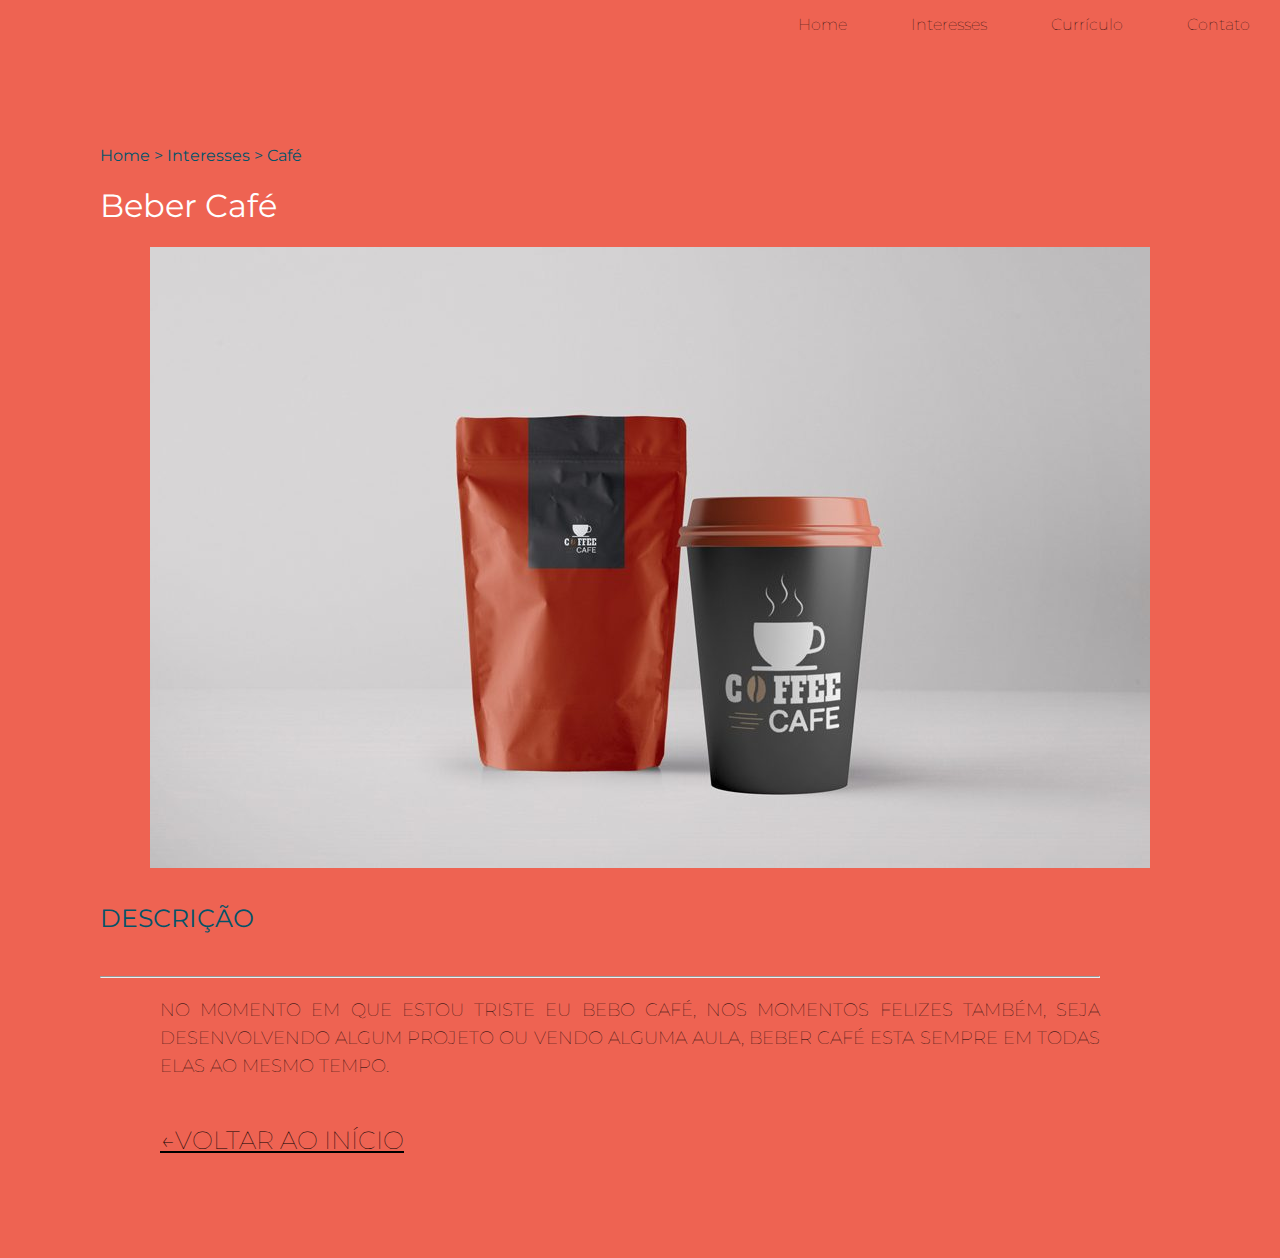
<file: Hobbie-beber-café.html>
<!DOCTYPE html>

<html>

	<head>
		<title>Hobbie Beber Café</title>

		<meta charset="utf-8">
		<link rel="stylesheet" href="style.css">

	</head>

	<link href="https://fonts.googleapis.com/css2?family=Gideon+Roman&family=Montserrat&display=swap" rel="stylesheet">


	<body>

	<div class="navigation">
				<ul>
					<li><a href="index.html">Home</a></li>
					<li class="diferente"><a href="portfolio.html">Interesses</a></li>
					<li><a href="curriculo.html">Currículo</a></li>
					<li><a href="contato.html">Contato</a></li>
				</ul>
			</div>

			<div class="main">
				
				

				
				<ul class="caminho">
					<li>Home</li>
					<li>></li>
					<li>Interesses</li>
					<li>></li>
					<li>Café</li>

				</ul>

				<h1>Beber Café</h1>

				<img class="foto-trabalhos" src="img/embalagem-cafe.jpg">

					<h2>Descrição<h2>
						<hr>
						<p class="text-coffe">   No momento em que estou triste eu bebo café, nos momentos felizes também, seja desenvolvendo algum projeto ou vendo alguma aula, beber café esta sempre em todas elas ao mesmo tempo.<p>
				

				<br>
				<a class="back-link" href="index.html">&larr;Voltar ao início<a>
			</div>	

			

	</body>

</html>
</file>
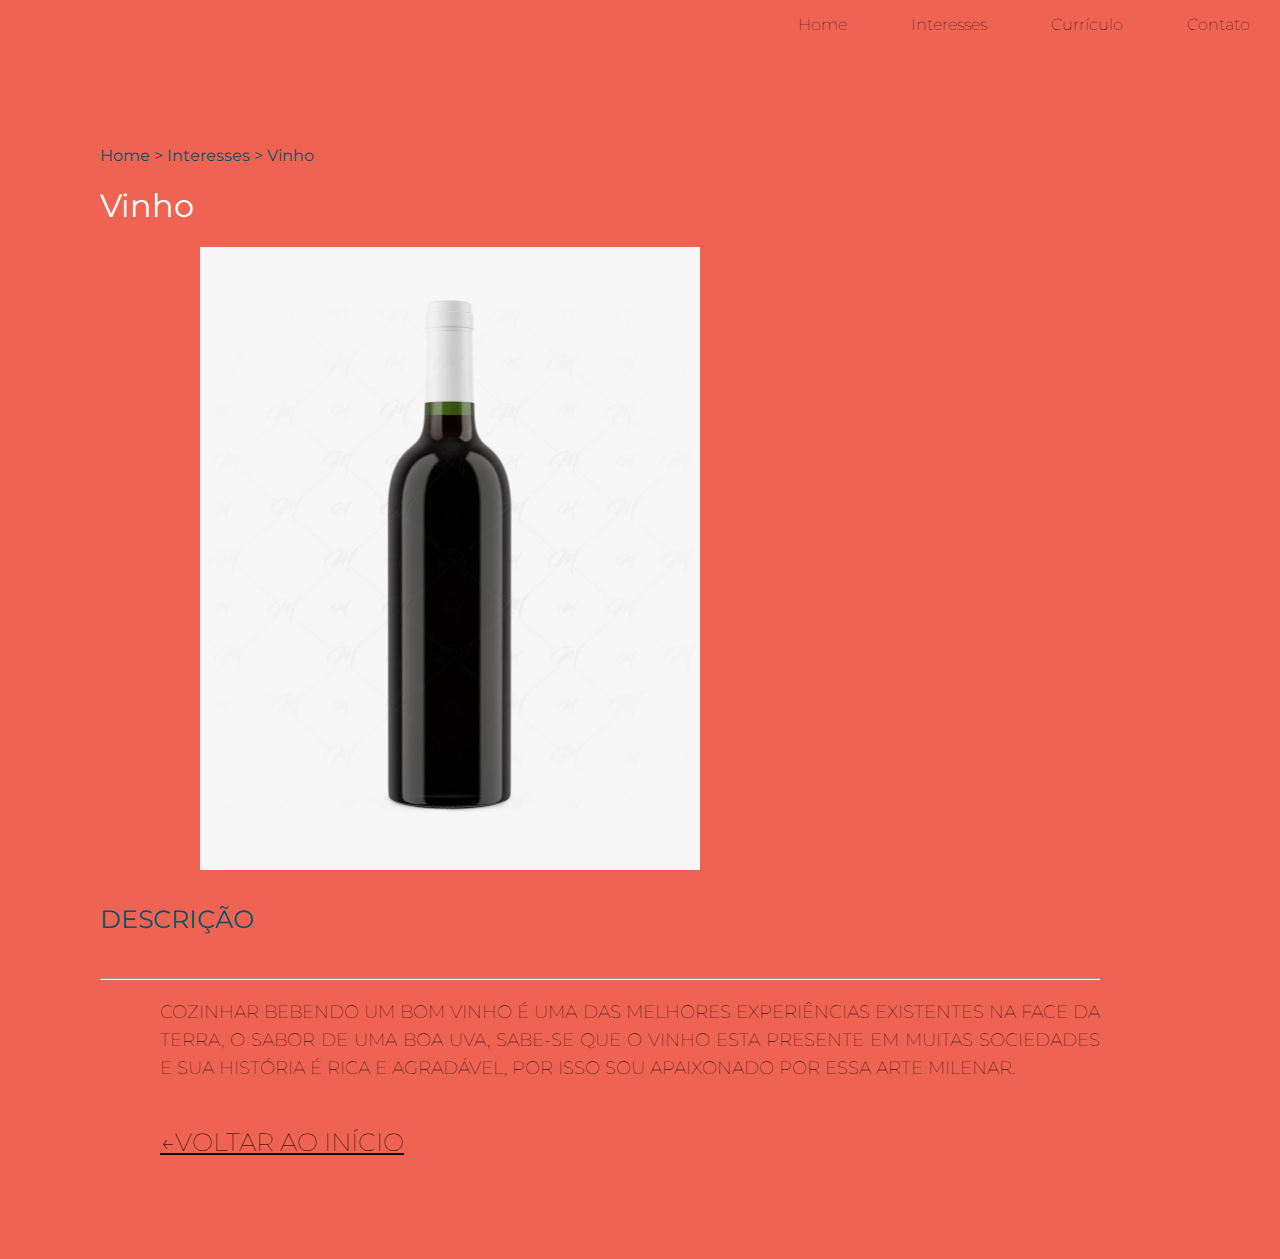
<file: Paixão-por-vinho.html>
<!DOCTYPE html>

<html>

	<head>
		<title>Paixão Por Vinho</title>

		<meta charset="utf-8">
		<link rel="stylesheet" href="style.css">

	</head>

	<link href="https://fonts.googleapis.com/css2?family=Gideon+Roman&family=Montserrat&display=swap" rel="stylesheet">


	<body>

		<div class="navigation">
				<ul>
					<li><a href="index.html">Home</a></li>
					<li class="diferente"><a href="portfolio.html">Interesses</a></li>
					<li><a href="curriculo.html">Currículo</a></li>
					<li><a href="contato.html">Contato</a></li>
				</ul>
			</div>
			<div class="main">
				
				

				
				<ul class="caminho">
					<li>Home</li>
					<li>></li>
					<li>Interesses</li>
					<li>></li>
					<li>Vinho</li>

				</ul>

				<h1>Vinho</h1>

				<img class="foto-vine" src="img/vineembalagem.jpg">

					<h2>Descrição<h2>
						<hr>
						<p class="text-coffe">   Cozinhar bebendo um bom vinho é uma das melhores experiências existentes na face da terra, o sabor de uma boa uva, sabe-se que o vinho esta presente em muitas sociedades e sua história é rica e agradável, por isso sou apaixonado por essa arte milenar.<p>
				

				<br>
				<a class="back-link" href="index.html">&larr;Voltar ao início<a>

			</div>	

			

	</body>

</html>
</file>
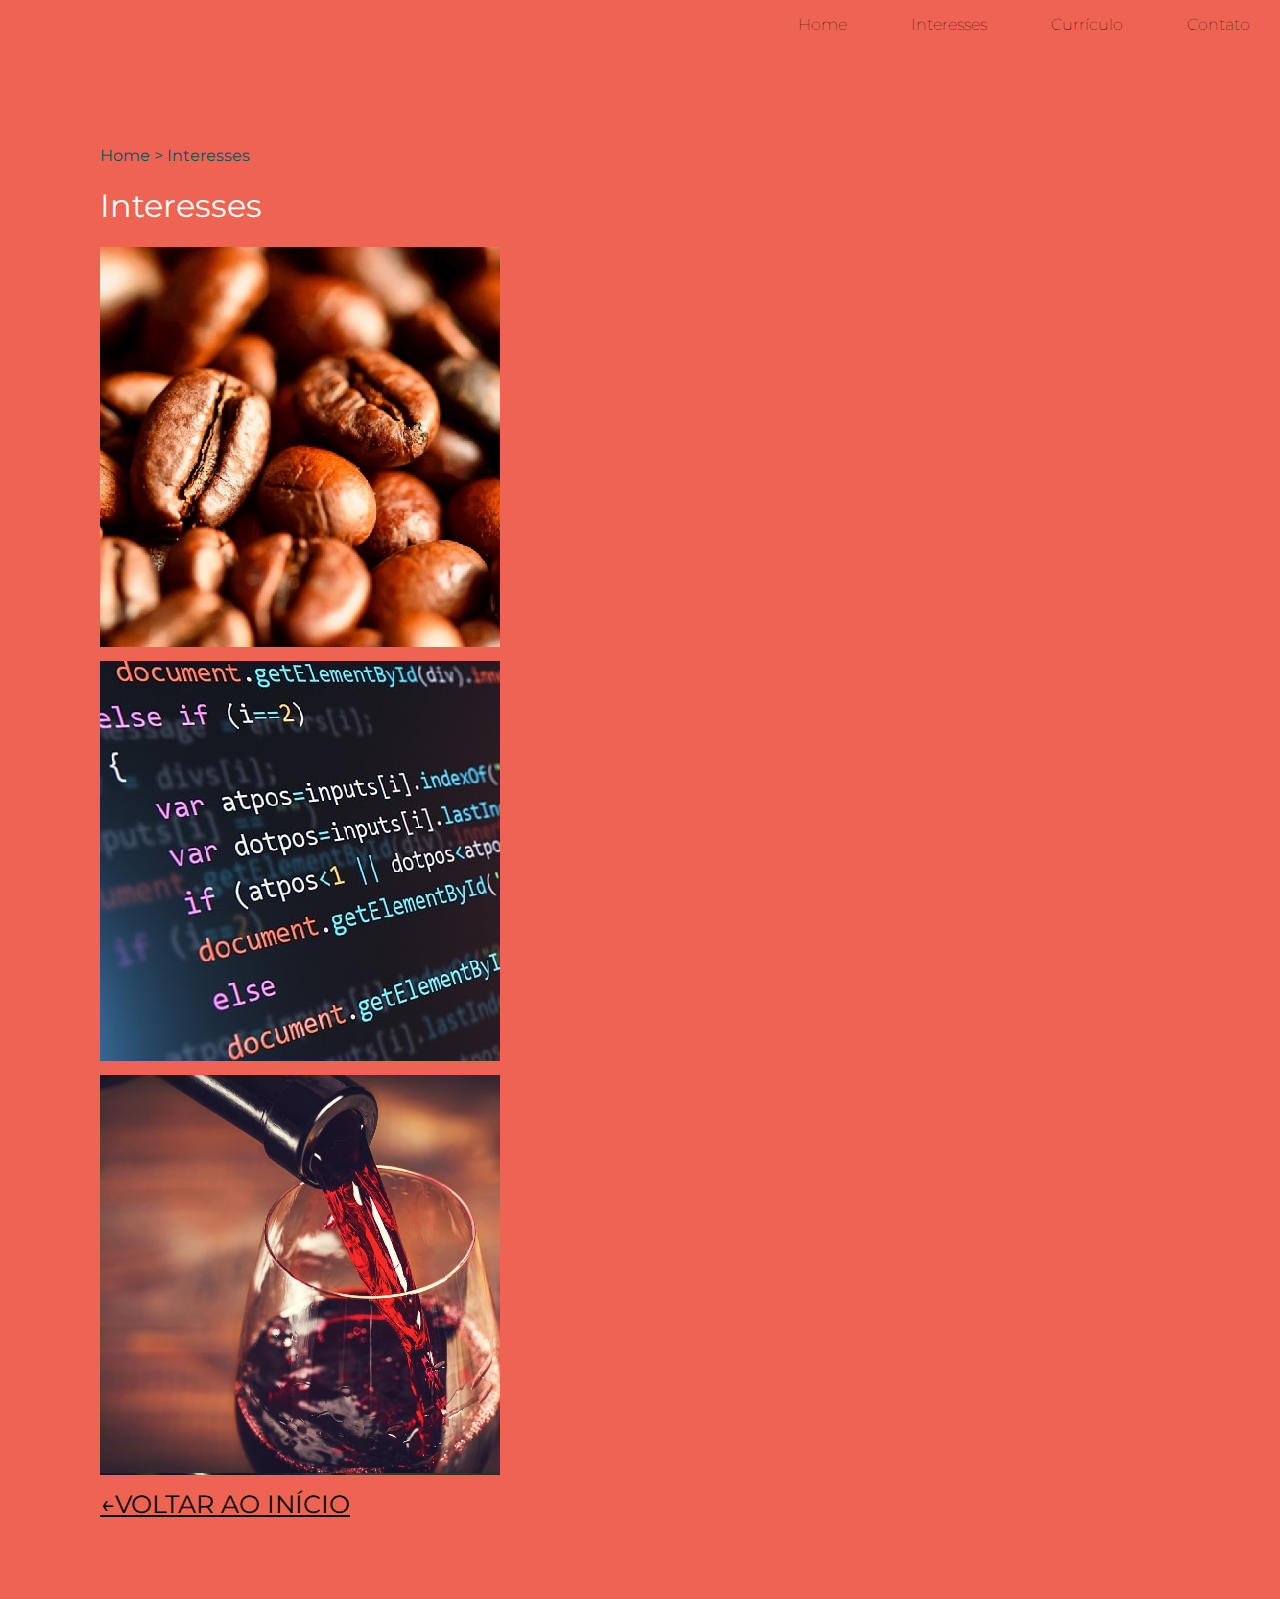
<file: portfolio.html>
<!DOCTYPE html>

<html>

	<head>
		<title>Interesses - José Eduardo Izidoro Júnior</title>

		<meta charset="utf-8">
		<link rel="stylesheet" href="style.css">

	</head>

	<link href="https://fonts.googleapis.com/css2?family=Gideon+Roman&family=Montserrat&display=swap" rel="stylesheet">


	<body>

		<div class="navigation">
				<ul>
					<li><a href="index.html">Home</a></li>
					<li class="diferente"><a href="portfolio.html">Interesses</a></li>
					<li><a href="curriculo.html">Currículo</a></li>
					<li><a href="contato.html">Contato</a></li>
				</ul>
			</div>

			<div class="main">
				
				

				
				<ul class="caminho">
					<li>Home</li>
					<li>></li>
					<li>Interesses</li>
				</ul>

				<h1>Interesses</h1>



				<a href="Hobbie-beber-café.html">

				<div class="cafe">
					<div class ="blackbox">
						<div class="blackbox-text">
							<h1>Café<h1>
							<h2>Sou apaixonado por café<h2>
							</div>
					</div>

				</div>
				</a>


				


				<a href="webdesigne-psp.html">
				<div class="programacao">
					<div class ="blackbox">
						<div class="blackbox-text">
						<h1>Programador<h1>
						<h2>Desenvolvimento web<h2>
						</div>
					</div>
				</div>
				</a>


				<a href="Paixão-por-vinho.html">
				<div class="vinho">
					<div class ="blackbox">
						<div class="blackbox-text">
						<h1>Vinho<h1>
							<h2>Apresciador dessa arte<h2>
							</div>
					</div>

				</div>
				</a>

				<br>
				<a class="back-link" href="index.html">&larr;Voltar ao início<a>

			</div>	

			

	</body>

</html>
</file>
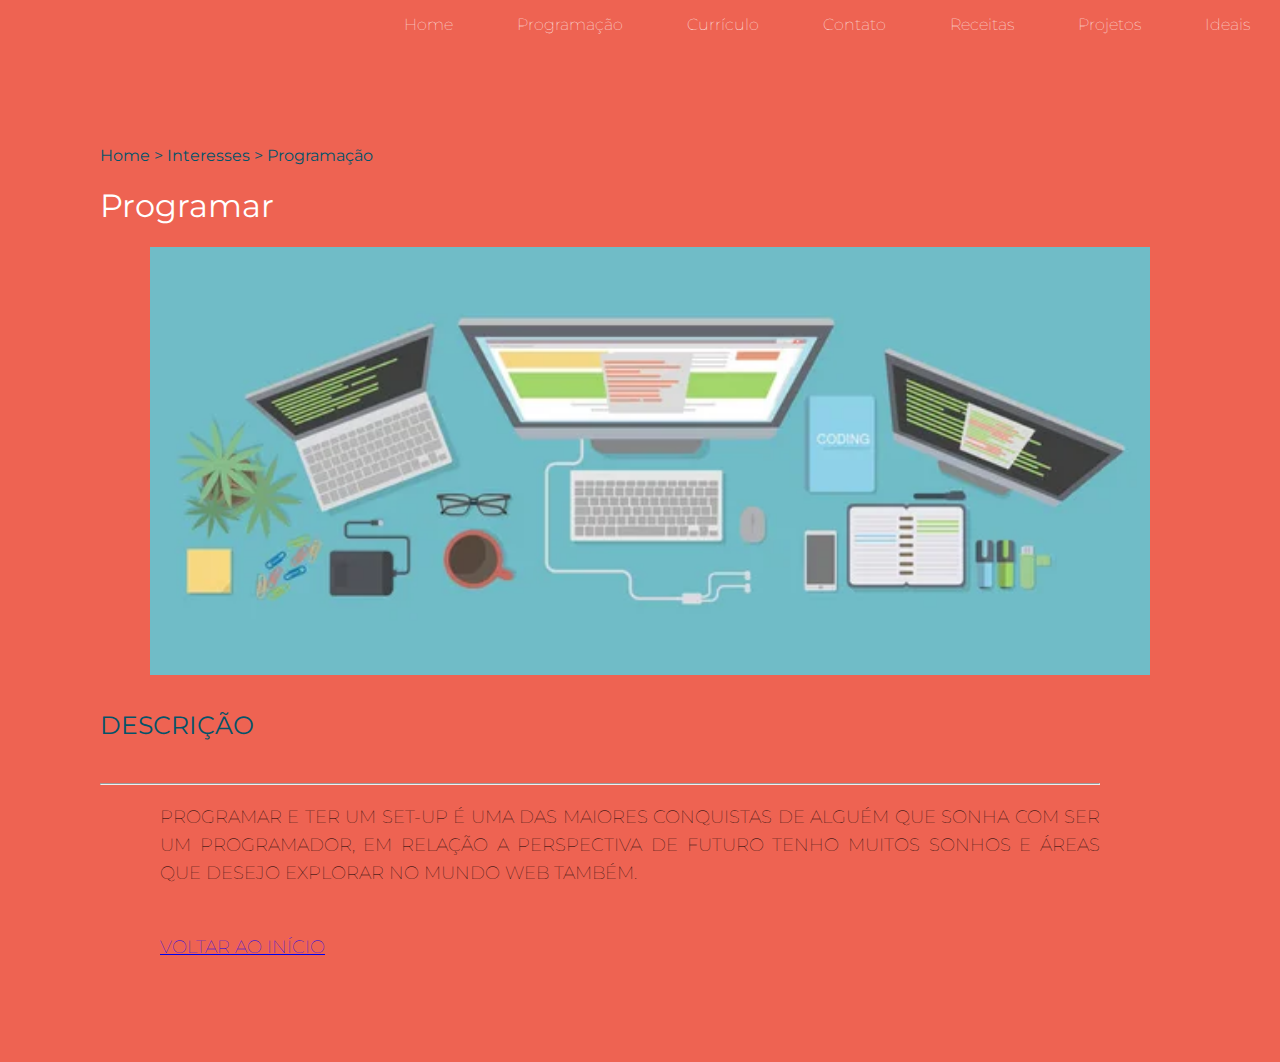
<file: Programação-zé.html>
<!DOCTYPE html>

<html>

	<head>
		<title>Programação</title>

		<meta charset="utf-8">
		<link rel="stylesheet" href="style.css">

	</head>

	<link href="https://fonts.googleapis.com/css2?family=Gideon+Roman&family=Montserrat&display=swap" rel="stylesheet">


	<body>

		<div class="navigation">
			<ul>
					<li>Home</li>
					<li class="diferente">Programação</li>
					<li>Currículo</li>
					<li>Contato</li>
					<li>Receitas</li>
					<li>Projetos</li>
					<li>Ideais</li>
				</ul>
			</div>

			<div class="main">
				
				

				
				<ul class="caminho">
					<li>Home</li>
					<li>></li>
					<li>Interesses</li>
					<li>></li>
					<li>Programação</li>

				</ul>

				<h1>Programar</h1>

				<img class="foto-trabalhos" src="img/web-developer.jpg">

					<h2>Descrição<h2>
						<hr>
						<p class="text-coffe">   Programar e ter um set-up é uma das maiores conquistas de alguém que sonha com ser um programador, em relação a perspectiva de futuro tenho muitos sonhos e áreas que desejo explorar no mundo web também.<p>
				

				<br>
				<a href="#">Voltar ao início<a>

			</div>	

			

	</body>

</html>
</file>
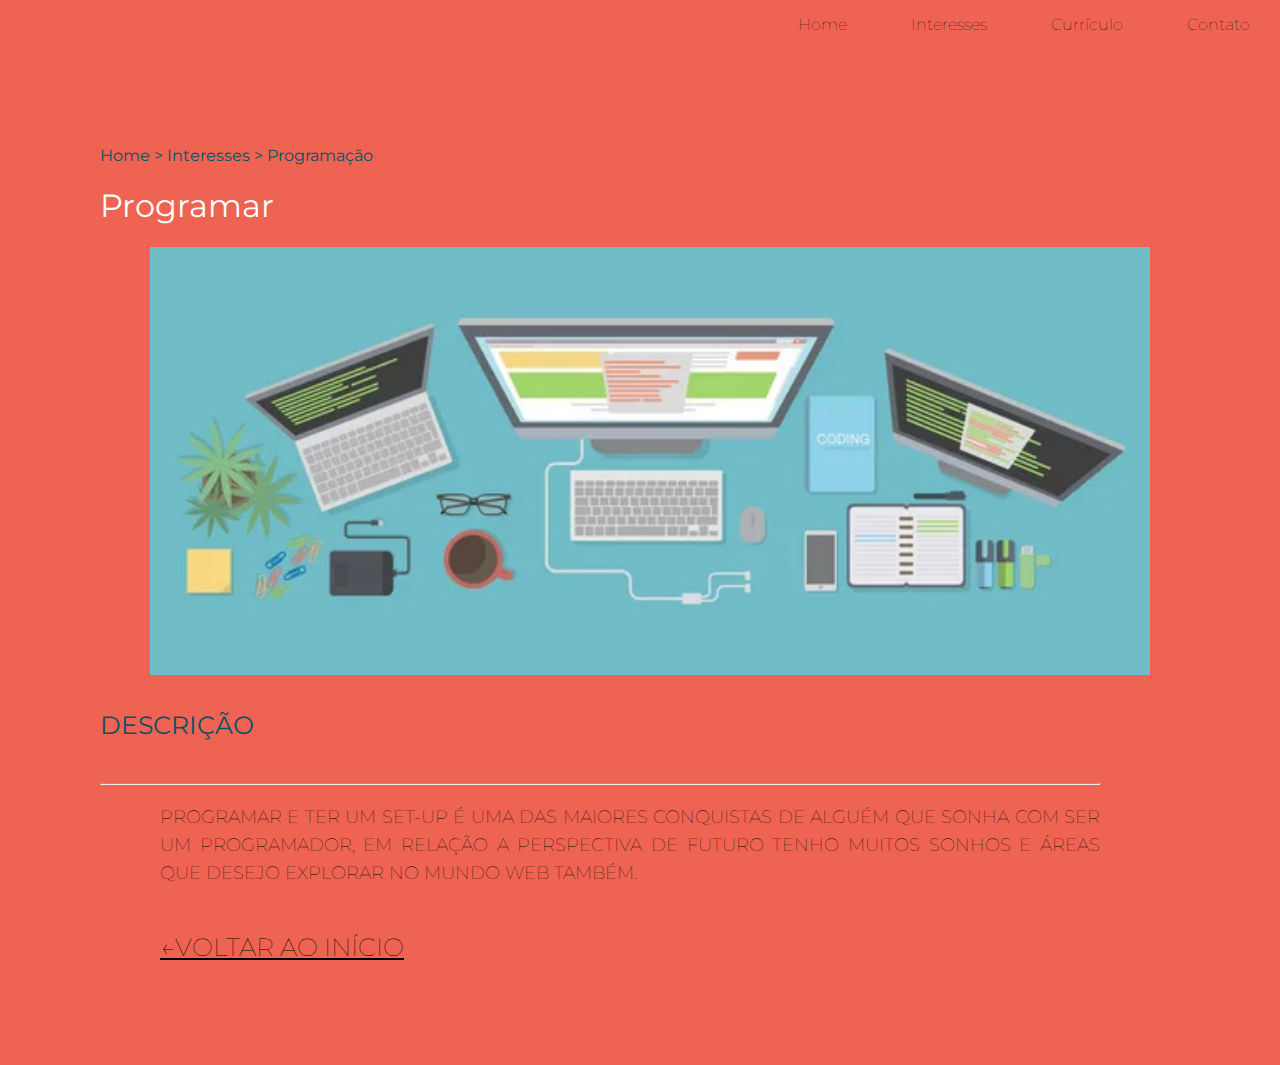
<file: webdesigne-psp.html>
<!DOCTYPE html>

<html>

	<head>
		<title>Programação</title>

		<meta charset="utf-8">
		<link rel="stylesheet" href="style.css">

	</head>

	<link href="https://fonts.googleapis.com/css2?family=Gideon+Roman&family=Montserrat&display=swap" rel="stylesheet">


	<body>

		<div class="navigation">
				<ul>
					<li><a href="index.html">Home</a></li>
					<li class="diferente"><a href="portfolio.html">Interesses</a></li>
					<li><a href="curriculo.html">Currículo</a></li>
					<li><a href="contato.html">Contato</a></li>
				</ul>
			</div>

			<div class="main">
				
				

				
				<ul class="caminho">
					<li>Home</li>
					<li>></li>
					<li>Interesses</li>
					<li>></li>
					<li>Programação</li>

				</ul>

				<h1>Programar</h1>

				<img class="foto-trabalhos" src="img/web-developer.jpg">

					<h2>Descrição<h2>
						<hr>
						<p class="text-coffe">   Programar e ter um set-up é uma das maiores conquistas de alguém que sonha com ser um programador, em relação a perspectiva de futuro tenho muitos sonhos e áreas que desejo explorar no mundo web também.<p>
				

				<br>
				<a class="back-link" href="index.html">&larr;Voltar ao início<a>

			</div>	

			

	</body>

</html>
</file>
<file: style.css>
html, body{
	margin: 0px;
	padding: 0px;

}


body{
	background-color: #EE6352;
	font-family: 'Montserrat', sans-serif;
}

.navigation{
	background-color: #EE6352;
	color: white;
	height: 50px;
}
.navigation ul{
	margin-top: 0;
	list-style: none;
	padding-left: 0;
	text-align: right;
	height: 50px;

}

.navigation li{
	display: inline-block;
	padding-left: 30px;
	padding-right: 30px;
	line-height: 50px;
	font-size: 16px;
	font-weight: 100;
}

.navigation a{
	color: black;
	text-decoration: none;
}

.navigation a:hover{
	color:white;

}


.capa{
	color: white;
}

.capa span{
	color: black;
	display: block;

}

.capa div{
	display: inline-block;
	height: 650px;

}

.profile-pic{
	width: 40%;

	animation-name: profile-capa;
	animation-duration: 4s;

}

.profile-pic img{
	width: 400px;
	border-radius: 100px;
	margin-top: 150px;
	margin-left: 100px;
}

.profile-title{
	vertical-align: top;
	width: 58%;
	animation-name: profile-capa;
	animation-duration: 2s;
}

.profile-title h1{
	text-transform: uppercase;
	font-size: 58px;
	margin-top: 260px;
	line-height: 58px;
}

.profile-title h2{
	font-size: 20px;
	margin-top: -30px;
	font-family: 'Montserrat Alternates', sans-serif;
	margin-left: 40px;
}

.main{
	padding-top: 80px;
	padding-right: 180px;
	padding-bottom: 80px;
	padding-left: 100px;
}

.main h1 {
	color: white;
	font-weight: normal;
}

.main h2 {
	color: #045369;
	font-size: 25px;
	text-transform: uppercase;
	font-weight: normal;
	padding-top: 10px;
}

.main h3{
	padding-left: 60px;
	font-size: 18px;
	color: #ffd633;
	text-transform: uppercase;

}

.main p{
	padding-left: 60px;
	font-size: 18px;
	font-weight: 100;
	line-height: 28px;
	text-align: justify;
}

.cv-pic{

	width: 400px;
	float: right;

	border-radius: 400px;

}
.caminho{
	list-style: none;
	padding-left: 0;
	color: #045369;

}

.caminho li{
	display: inline-block;

}

.social-img{
	width: 30px;
	margin-right: 10px;
}

.cafe{
	width: 400px;
	height: 400px;
	background-image: url("img/cafe.png");
	display: inline-block;
	margin-right: 1000px;
	margin-bottom: 10px;
	overflow: hidden;
}

.programacao{
	width: 400px;
	height: 400px;
	background-image: url("img/programação.png");
	display: inline-block;
	margin-right: 1000px;
	margin-bottom: 10px;
	overflow: hidden;
}

.vinho{
	width: 400px;
	height: 400px;
	background-image: url("img/vinho.png");
	display: inline-block;
	margin-right: 1000px;
	margin-bottom: 10px;
	overflow: hidden;
}

.chefe{
	width: 400px;
	height: 400px;
	background-image: url("img/chefe.png");
	display: inline-block;
	margin-right: 1000px;
	margin-bottom: 10px;
	overflow: hidden;
}

.blackbox{
	width: 100%;
	height: 100%;
	background-color: black;
	opacity: 0;
	padding-top: 120px;
}

.blackbox:hover{
	opacity: 0.8;
}

.blackbox-text{
	text-align: center;
}

.blackbox-text h1{
	font-size: 18px;
	color: yellow;
	text-transform: uppercase;
	margin-top: 0;
}

.blackbox-text h2{
	text-transform: none;
	font-size: 20px;
	font-weight: 100;
	color: white;
	margin-top: 0;
}

.foto-trabalhos{
	width: 100%;
	margin-left: 50px;
}

.text-coffe{
	color:black;
}

.foto-vine{
	width: 50%;
	margin-left: 100px;
}

.back-link{
	color: black;
	font-size: 25px;
	text-transform: uppercase;
}

@keyframes profile-capa {
	0% {opacity: 0; transform: translate(0px, 20px);}
	100% {opacity: 1; transform: translate(0px, 0px);}
}
</file>
